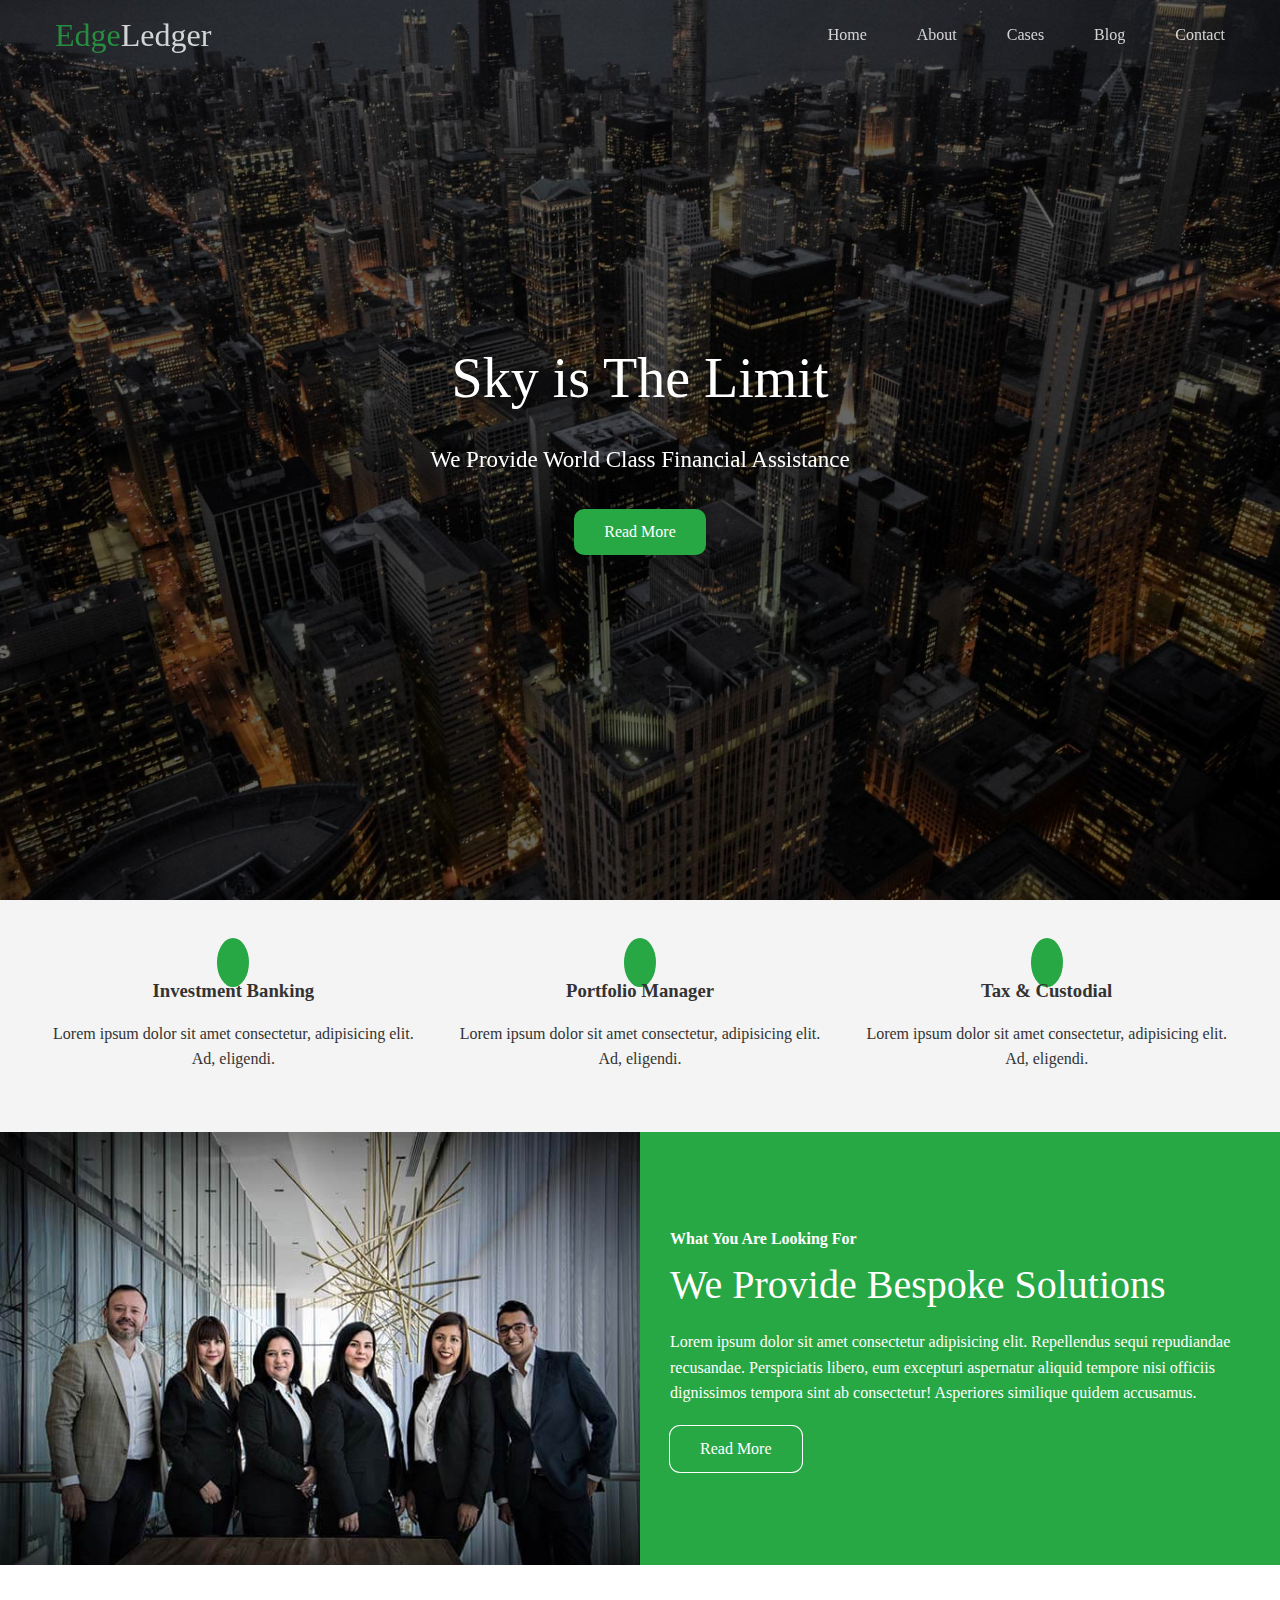
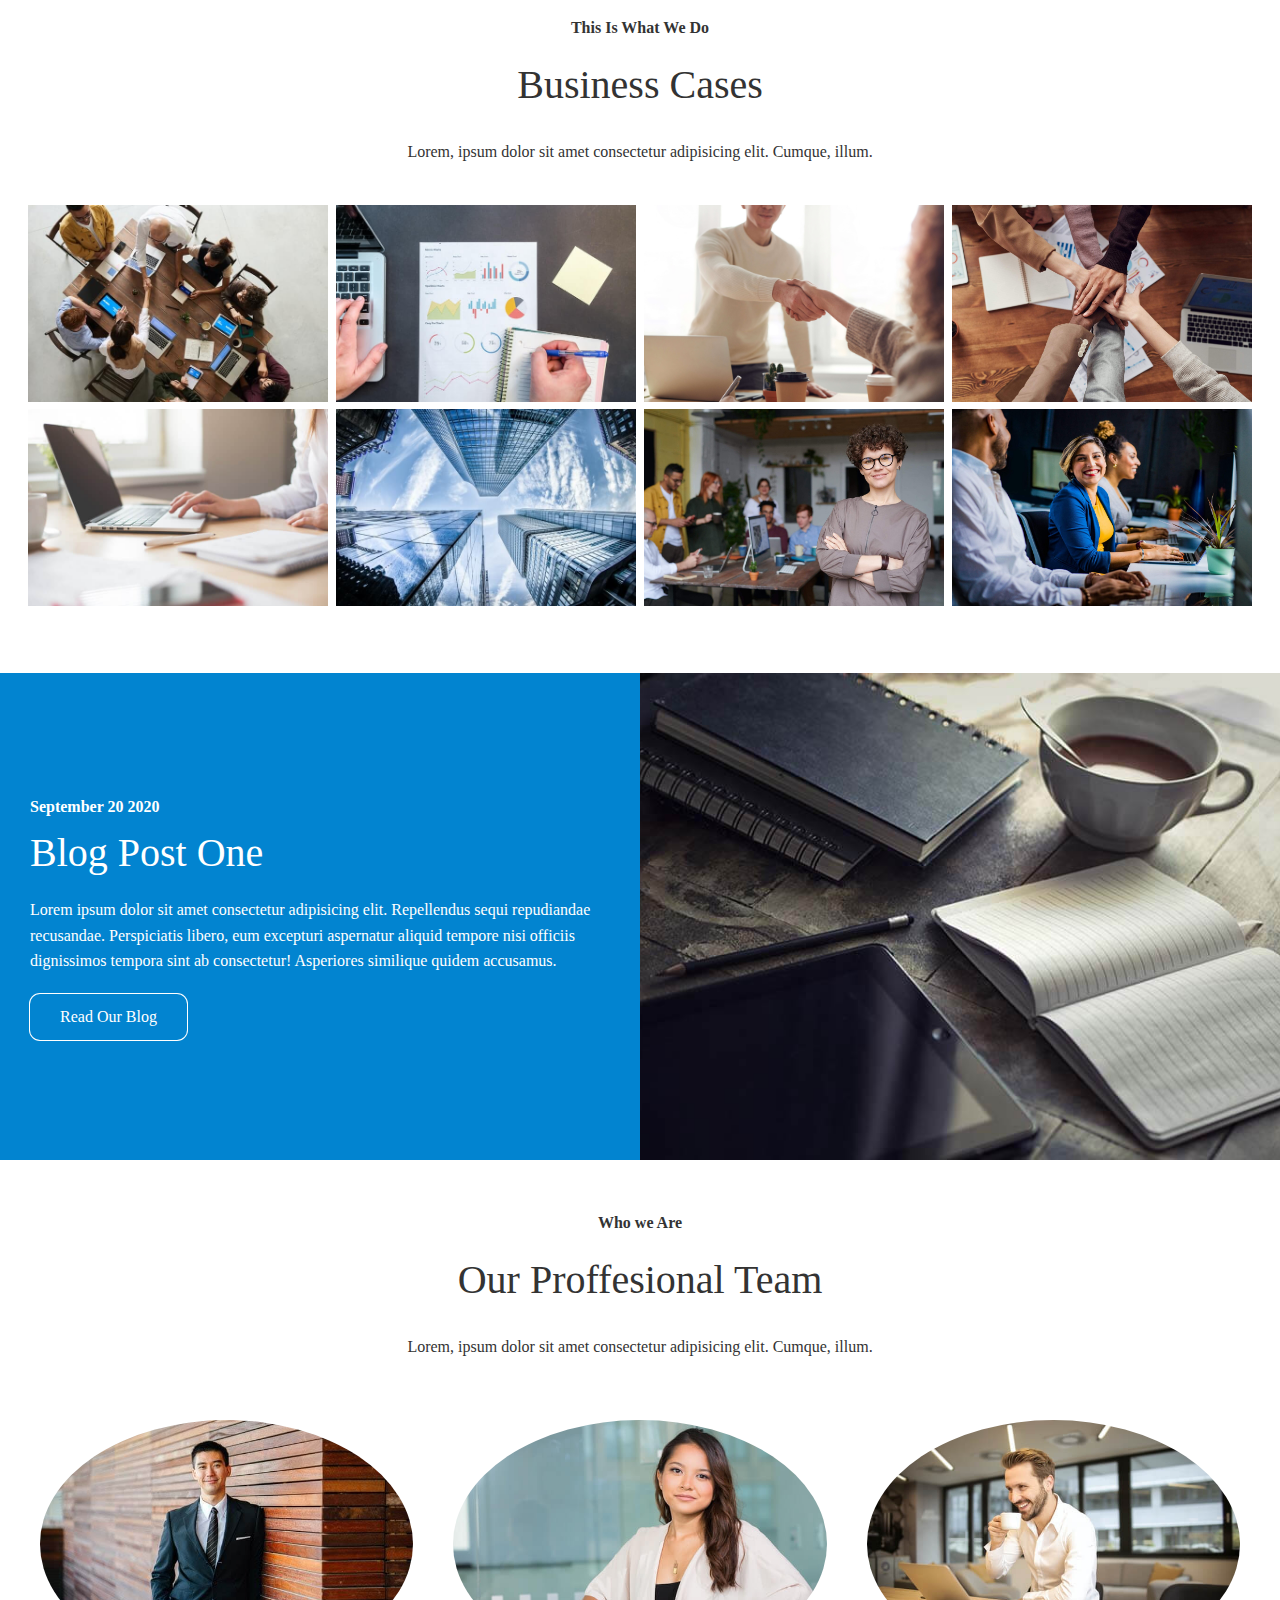
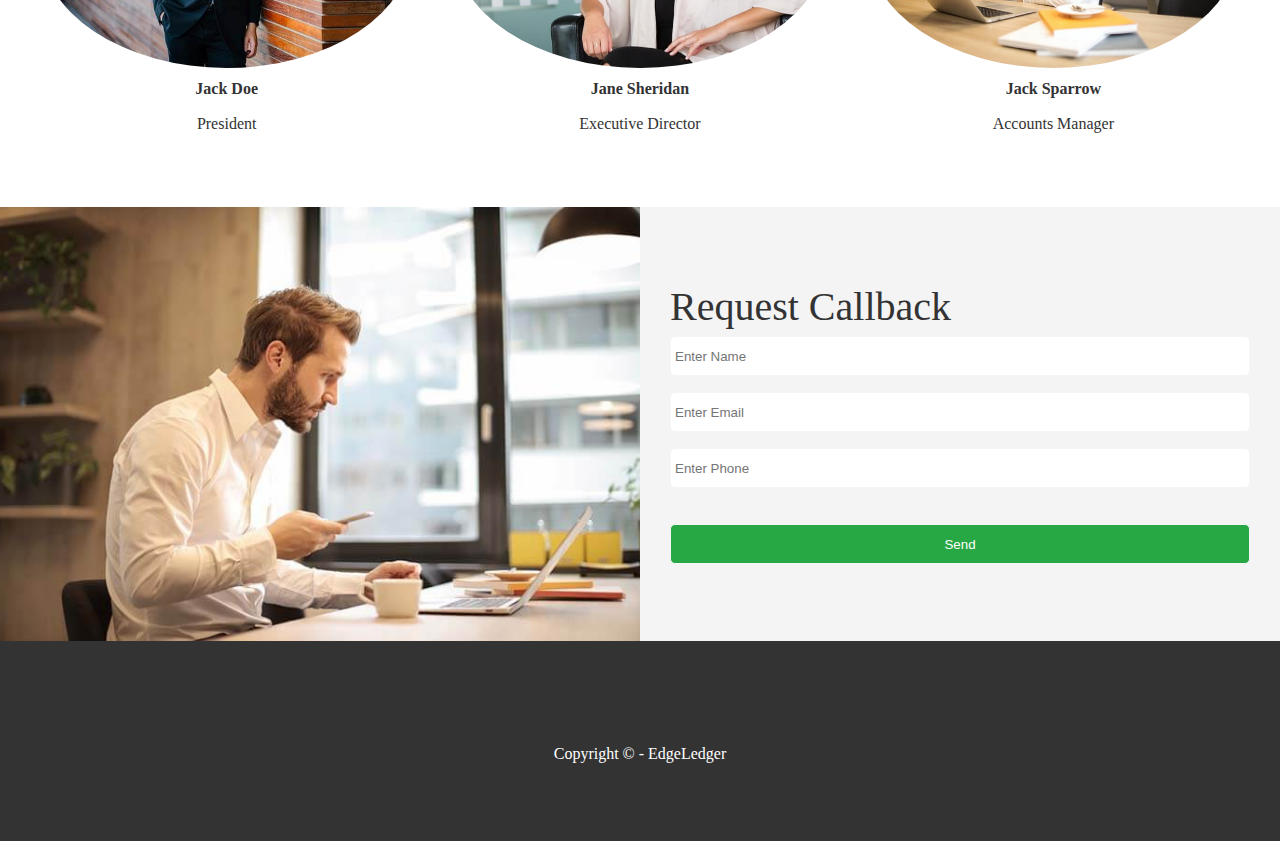
<file: index.html>
<!DOCTYPE html>
<html lang="en">
  <head>

    <meta charset="UTF-8">
    <meta name="viewport" content="width=device-width, initial-scale=1.0">
    <link rel="shortcut icon" type="image/x-icon" href="./favicon.ico">
    <link rel="stylesheet" href="https://cdnjs.cloudflare.com/ajax/libs/font-awesome/5.15.1/css/all.min.css"
    integrity="sha512-+4zCK9k+qNFUR5X+cKL9EIR+ZOhtIloNl9GIKS57V1MyNsYpYcUrUeQc9vNfzsWfV28IaLL3i96P9sdNyeRssA=="
    crossorigin="anonymous" />
    <link rel="stylesheet" href="./css/utilities.css ">
    <link rel="stylesheet" href="./css/style.css">
    <link rel="stylesheet" href="./css/lightbox.min.css">
    <script src="https://code.jquery.com/jquery-3.5.1.min.js"
      integrity="sha256-9/aliU8dGd2tb6OSsuzixeV4y/faTqgFtohetphbbj0=" crossorigin="anonymous"></script>
    <script src="./js/script.js"></script>
    <script src="./js/lightbox.min.js"></script>

  <title>Welcome to EdgeLedger</title>

</head>

<body id="home">

  <header class="hero">
    <div id="navbar" class="navbar top">
      <h1 class="logo">
      <a href="index.html"><span class="text-primary"><i class="fas fa-book-open"></i> Edge</span>Ledger</a>
      </h1>
      <nav>
         <ul>
           <li><a href="#home">Home</a></li>
           <li><a href="#about">About</a></li>
           <li><a href="#cases">Cases</a></li>
           <li><a href="#blog">Blog</a></li>
           <li><a href="#contact">Contact</a></li>
         </ul>
      </nav>
    </div>

    <div class="content">
      <h1>Sky is The Limit</h1>
      <p>We Provide World Class Financial Assistance</p>
      <a href="#about" class="btn"><i class="fas fa-chevron-right"></i>Read More</a>
    </div>
  </header>

  <main>
    <!-- About:Icons -->
    <section id="about" class="icons bg-light">
      <div class="flex-items">
        <div>
          <i class="fas fa-university fa-2x"></i>
          <div>
            <h3>Investment Banking</h3>
            <p>
              Lorem ipsum dolor sit amet consectetur, adipisicing elit. Ad, eligendi.
            </p>
          </div>
        </div>
        <div>
          <i class="fas fa-book-reader fa-2x"></i>
          <div>
            <h3>Portfolio Manager</h3>
            <p>
              Lorem ipsum dolor sit amet consectetur, adipisicing elit. Ad, eligendi.
            </p>
          </div>
        </div>
        <div>
          <i class="fas fa-pencil-alt fa-2x"></i>
          <div>
            <h3>Tax & Custodial</h3>
            <p>
              Lorem ipsum dolor sit amet consectetur, adipisicing elit. Ad, eligendi.
            </p>
          </div>
        </div>
      </div>
    </section>

    <!-- About:Solutions -->
    <section class="solutions flex-columns">
      <div class="row">
        <div class="column"> 
          <div class="column-1">
            <img src="images/home/people.jpg" alt="People">
          </div>
        </div>
        <div class="column">
          <div class="column-2 bg-primary">
            <h4>What You Are Looking For</h4>
            <h2>We Provide Bespoke Solutions</h2>
            <p>
              Lorem ipsum dolor sit amet consectetur adipisicing elit. Repellendus sequi repudiandae recusandae. Perspiciatis libero, eum excepturi aspernatur aliquid tempore nisi officiis dignissimos tempora sint ab consectetur! Asperiores similique quidem accusamus.
            </p>
            <a href="" class="btn btn-outline">
              <i class="fas fa-chevron-right"></i>
              Read More
            </a>
          </div>
        </div>
      </div>
    </section>

    <!-- Cases -->
    <section id="cases" class="cases flex-grid section-padding">
      <header class="section-header">
        <h4>This Is What We Do</h4>
        <h2>Business Cases</h2>
        <p>
          Lorem, ipsum dolor sit amet consectetur adipisicing elit. Cumque, illum.
        </p>
      </header>
      <div class="row">
        <div class="column">
          <a href="./images/cases/cases1.jpg" data-lightbox="cases" data-title="  Lorem, ipsum dolor sit amet consectetur adipisicing elit. Cumque, illum.">
          <img src="./images/cases/cases1.jpg" alt="Case 1">
          </a>
          <a href="./images/cases/cases2.jpg" data-lightbox="cases"
            data-title="  Lorem, ipsum dolor sit amet consectetur adipisicing elit. Cumque, illum.">
            <img src="./images/cases/cases2.jpg" alt="Case 1">
          </a>
        </div>
        <div class="column">
          <a href="./images/cases/cases3.jpg" data-lightbox="cases"
            data-title="  Lorem, ipsum dolor sit amet consectetur adipisicing elit. Cumque, illum.">
            <img src="./images/cases/cases3.jpg" alt="Case 1">
          </a>
          <a href="./images/cases/cases4.jpg" data-lightbox="cases"
            data-title="  Lorem, ipsum dolor sit amet consectetur adipisicing elit. Cumque, illum.">
            <img src="./images/cases/cases4.jpg" alt="Case 1">
          </a>
        </div>
        <div class="column">
          <a href="./images/cases/cases5.jpg" data-lightbox="cases"
            data-title="  Lorem, ipsum dolor sit amet consectetur adipisicing elit. Cumque, illum.">
            <img src="./images/cases/cases5.jpg" alt="Case 1">
          </a>
          <a href="./images/cases/cases6.jpg" data-lightbox="cases"
            data-title="  Lorem, ipsum dolor sit amet consectetur adipisicing elit. Cumque, illum.">
            <img src="./images/cases/cases6.jpg" alt="Case 1">
          </a>
        </div>
        <div class="column">
          <a href="./images/cases/cases7.jpg" data-lightbox="cases"
            data-title="  Lorem, ipsum dolor sit amet consectetur adipisicing elit. Cumque, illum.">
            <img src="./images/cases/cases7.jpg" alt="Case 1">
          </a>
          <a href="./images/cases/cases8.jpg" data-lightbox="cases"
            data-title="  Lorem, ipsum dolor sit amet consectetur adipisicing elit. Cumque, illum.">
            <img src="./images/cases/cases8.jpg" alt="Case 1">
          </a>
        </div>
      </div>
    </section>

    <!-- Blog -->
    <section id="blog" class="blog flex-columns flex-reverse">
      <div class="row">
        <div class="column">
          <div class="column-1">
            <img src="images/home/blog.jpg" alt="People">
          </div>
        </div>
        <div class="column">
          <div class="column-2 bg-secondary">
            <h4>September 20 2020</h4>
            <h2>Blog Post One</h2>
            <p>
              Lorem ipsum dolor sit amet consectetur adipisicing elit. Repellendus sequi repudiandae recusandae.
              Perspiciatis libero, eum excepturi aspernatur aliquid tempore nisi officiis dignissimos tempora sint ab
              consectetur! Asperiores similique quidem accusamus.
            </p>
            <a href="blog.html" class="btn btn-outline">
              <i class="fas fa-chevron-right"></i>
              Read Our Blog 
            </a>
          </div>
        </div>
      </div>
    </section>

    <!-- Team -->
    <section id="team" class="team section-padding">
      <header class="section-header">
        <h4>Who we Are</h4>
        <h2>Our Proffesional Team</h2>
        <p>
          Lorem, ipsum dolor sit amet consectetur adipisicing elit. Cumque, illum.
        </p>
      </header>
      <div class="flex-items">
        <div>
          <img src="./images/team/person1.jpg" alt="Jack Doe">
          <h4>Jack Doe</h4>
          <p>President</p>
        </div>
        <div>
          <img src="./images/team/person2.jpg" alt="Jane Sheridan">
          <h4>Jane Sheridan</h4>
          <p>Executive Director</p>
        </div>
        <div>
          <img src="./images/team/person3.jpg" alt="Jack Sparrow">
          <h4>Jack Sparrow</h4>
          <p>Accounts Manager </p>
        </div>
      </div>
    </section>

    <!-- Contact -->
    <section id="contact" class="contact flex-columns">
      <div class="row">
        <div class="column">
          <div class="column-1">
            <img src="images/home/contact.jpg" alt="People">
          </div>
        </div>
        <div class="column">
          <div class="column-2 bg-light">
            <h2>Request Callback</h2>
            <form action="" class="callback-form">
              <div class="form-control">
                <label for="name"></label>
                <input type="text" id="name" name="name" placeholder="Enter Name">
              </div>
              <div class="form-control">
                <label for="email"></label>
                <input type="email" id="email" name="email" placeholder="Enter Email">
              </div>
              <div class="form-control">
                <label for="phone"></label>
                <input type="text" id="phone" name="name" placeholder="Enter Phone">
              </div>
              <input type="submit" value="Send" id="submit" class="btn">
            </form>
          </div>
        </div>
      </div>
    </section>
  </main>

  <footer class="footer bg-dark">
     <div class="social">
       <a href="#"><i class="fab fa-facebook fa-2x"></i></a>
       <a href="#"><i class="fab fa-twitter fa-2x"></i></a>
       <a href="#"><i class="fab fa-youtube fa-2x"></i></a>
       <a href="#"><i class="fab fa-linkedin fa-2x"></i></a>
     </div>
     <p>Copyright &copy; - EdgeLedger</p>
  </footer>

</body>
</html>
</file>
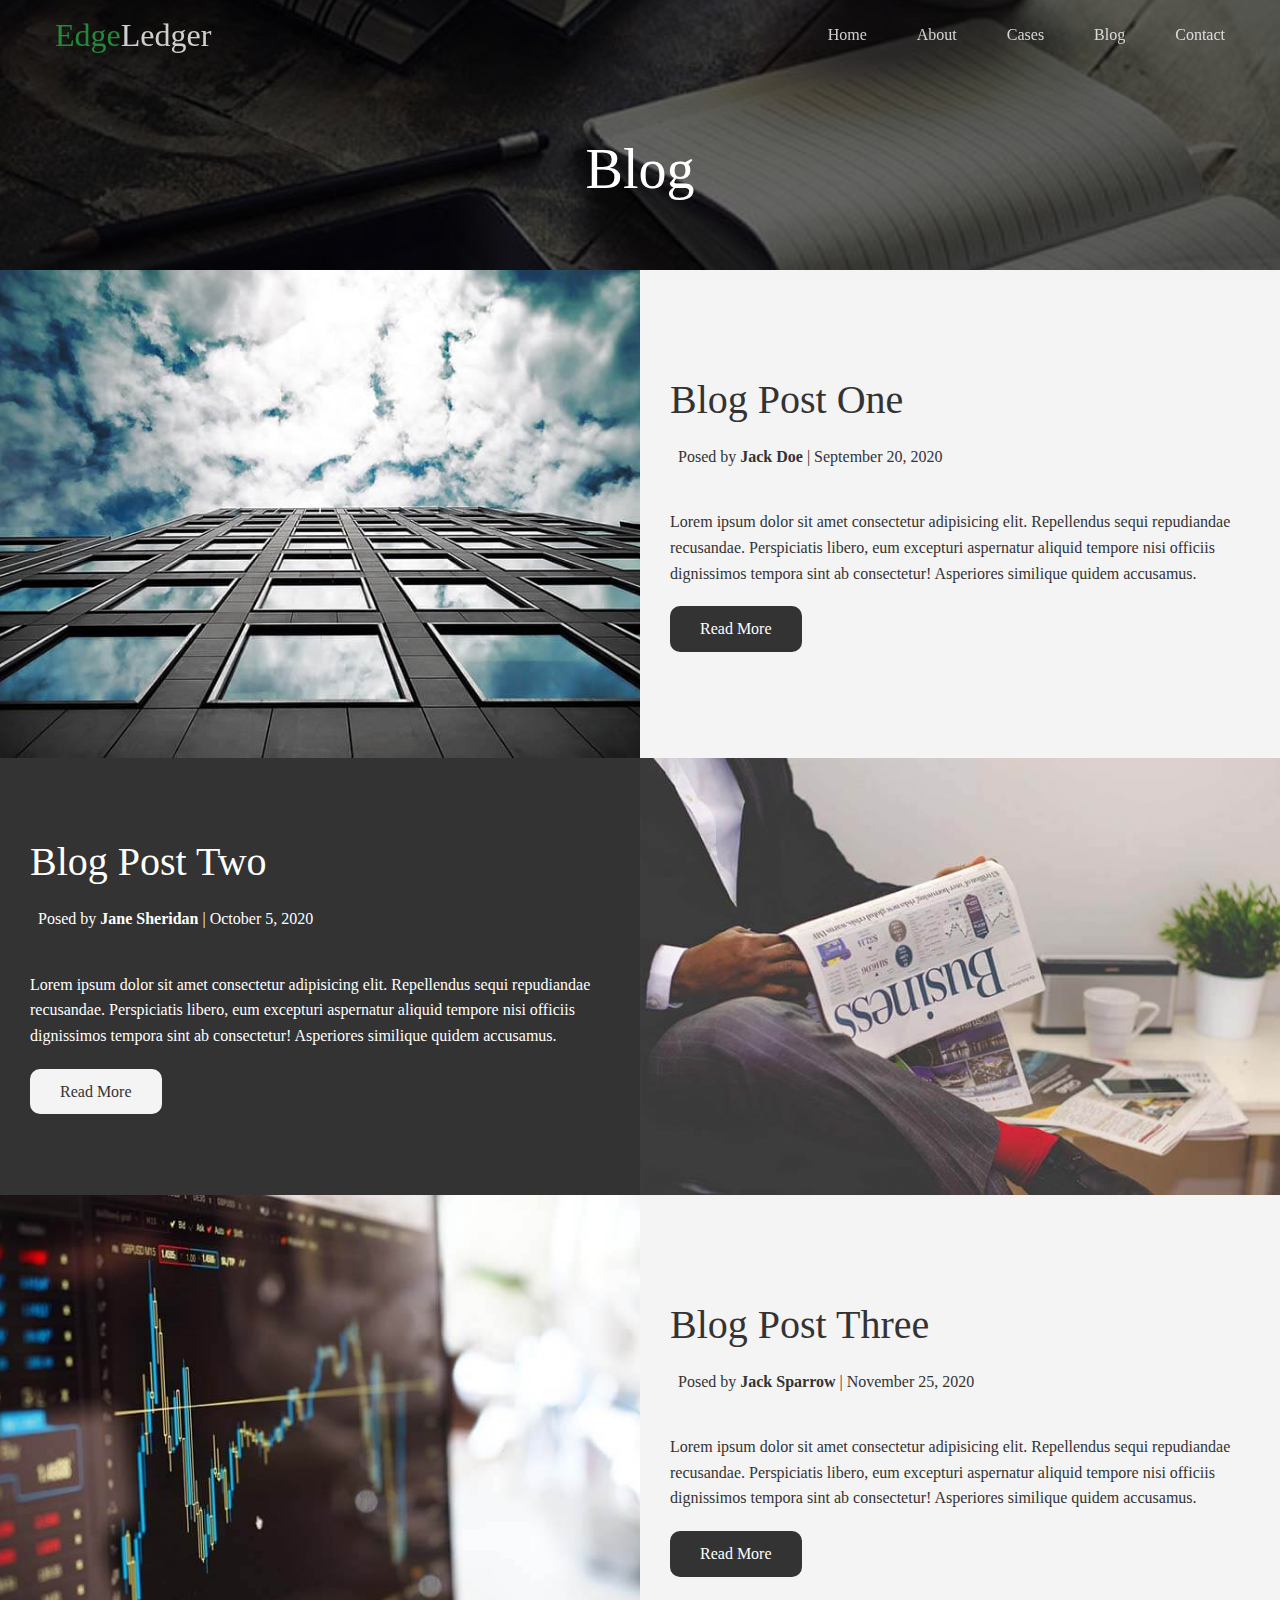
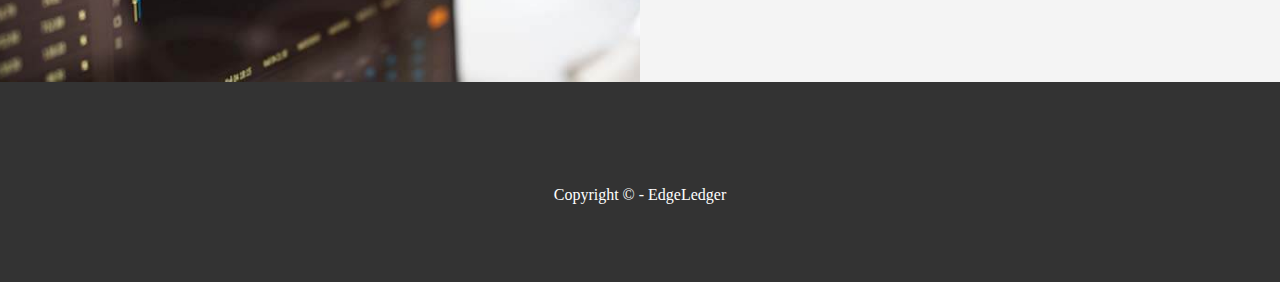
<file: blog.html>
<!DOCTYPE html>
<html lang="en">

<head>
  <meta charset="UTF-8">
  <meta name="viewport" content="width=device-width, initial-scale=1.0">
  <link rel="shortcut icon" type="image/x-icon" href="./favicon.ico">
  <link rel="stylesheet" href="https://cdnjs.cloudflare.com/ajax/libs/font-awesome/5.15.1/css/all.min.css"
    integrity="sha512-+4zCK9k+qNFUR5X+cKL9EIR+ZOhtIloNl9GIKS57V1MyNsYpYcUrUeQc9vNfzsWfV28IaLL3i96P9sdNyeRssA=="
    crossorigin="anonymous" />
  <link rel="stylesheet" href="./css/utilities.css ">
  <link rel="stylesheet" href="./css/style.css">
  <script src="https://code.jquery.com/jquery-3.5.1.min.js"
    integrity="sha256-9/aliU8dGd2tb6OSsuzixeV4y/faTqgFtohetphbbj0=" crossorigin="anonymous"></script>
  <script src="./js/script.js"></script>
  <title>Welcome to EdgeLedger</title>
</head>

<body id="home">
  <header class="hero blog">
    <div id="navbar" class="navbar top">
      <h1 class="logo">
        <a href="index.html"><span class="text-primary"><i class="fas fa-book-open"></i> Edge</span>Ledger</a> 
      </h1>
      <nav>
        <ul>
          <li><a href="index.html">Home</a></li>
          <li><a href="index.html#about">About</a></li>
          <li><a href="index.html#cases">Cases</a></li>
          <li><a href="index.html#blog">Blog</a></li>
          <li><a href="index.html#contact">Contact</a></li>
        </ul>
      </nav>
    </div>

    <div class="content blog">
      <h1>Blog</h1>
    </div>
  </header>

  <main>
        <article class="flex-columns">
          <div class="row">
            <div class="column">
              <div class="column-1">
                <img src="images/blog/blog1.jpg" alt="blog1">
              </div>
            </div>
            <div class="column">
              <div class="column-2 bg-light">
                <h2>Blog Post One </h2>
                <p class="meta">
                  <i class="fas fa-user"></i> &nbsp; Posed by <strong>Jack Doe</strong> | September 20, 2020
                </p>
                <p>
                  Lorem ipsum dolor sit amet consectetur adipisicing elit. Repellendus sequi repudiandae recusandae.
                  Perspiciatis libero, eum excepturi aspernatur aliquid tempore nisi officiis dignissimos tempora sint ab
                  consectetur! Asperiores similique quidem accusamus.
                </p>
                <a href="post.html" class="btn btn-dark">
                  <i class="fas fa-chevron-right"></i>
                  Read More
                </a>
              </div>
            </div>
          </div>
        </article>

        <article class="flex-columns flex-reverse">
          <div class="row">
            <div class="column">
              <div class="column-1">
                <img src="images/blog/blog2.jpg" alt="blog1">
              </div>
            </div>
            <div class="column">
              <div class="column-2 bg-dark">
                <h2>Blog Post Two </h2>
                <p class="meta">
                  <i class="fas fa-user"></i> &nbsp; Posed by <strong>Jane Sheridan</strong> | October 5, 2020
                </p>
                <p>
                  Lorem ipsum dolor sit amet consectetur adipisicing elit. Repellendus sequi repudiandae recusandae.
                  Perspiciatis libero, eum excepturi aspernatur aliquid tempore nisi officiis dignissimos tempora sint ab
                  consectetur! Asperiores similique quidem accusamus.
                </p>
                <a href="post.html" class="btn btn-light">
                  <i class="fas fa-chevron-right"></i>
                  Read More
                </a>
              </div>
            </div>
          </div>
        </article>

        <article class="flex-columns">
          <div class="row">
            <div class="column">
              <div class="column-1">
                <img src="images/blog/blog3.jpg" alt="blog1">
              </div>
            </div>
            <div class="column">
              <div class="column-2 bg-light">
                <h2>Blog Post Three </h2>
                <p class="meta">
                  <i class="fas fa-user"></i> &nbsp; Posed by <strong>Jack Sparrow</strong> | November 25, 2020
                </p>
                <p>
                  Lorem ipsum dolor sit amet consectetur adipisicing elit. Repellendus sequi repudiandae recusandae.
                  Perspiciatis libero, eum excepturi aspernatur aliquid tempore nisi officiis dignissimos tempora sint ab
                  consectetur! Asperiores similique quidem accusamus.
                </p>
                <a href="post.html" class="btn btn-dark">
                  <i class="fas fa-chevron-right"></i>
                  Read More
                </a>
              </div>
            </div>
          </div>
        </article>
  </main>

  <footer class="footer bg-dark">
    <div class="social">
      <a href="#"><i class="fab fa-facebook fa-2x"></i></a>
      <a href="#"><i class="fab fa-twitter fa-2x"></i></a>
      <a href="#"><i class="fab fa-youtube fa-2x"></i></a>
      <a href="#"><i class="fab fa-linkedin fa-2x"></i></a>
    </div>
    <p>Copyright &copy; - EdgeLedger</p>
  </footer>
</body>

</html>
</file>
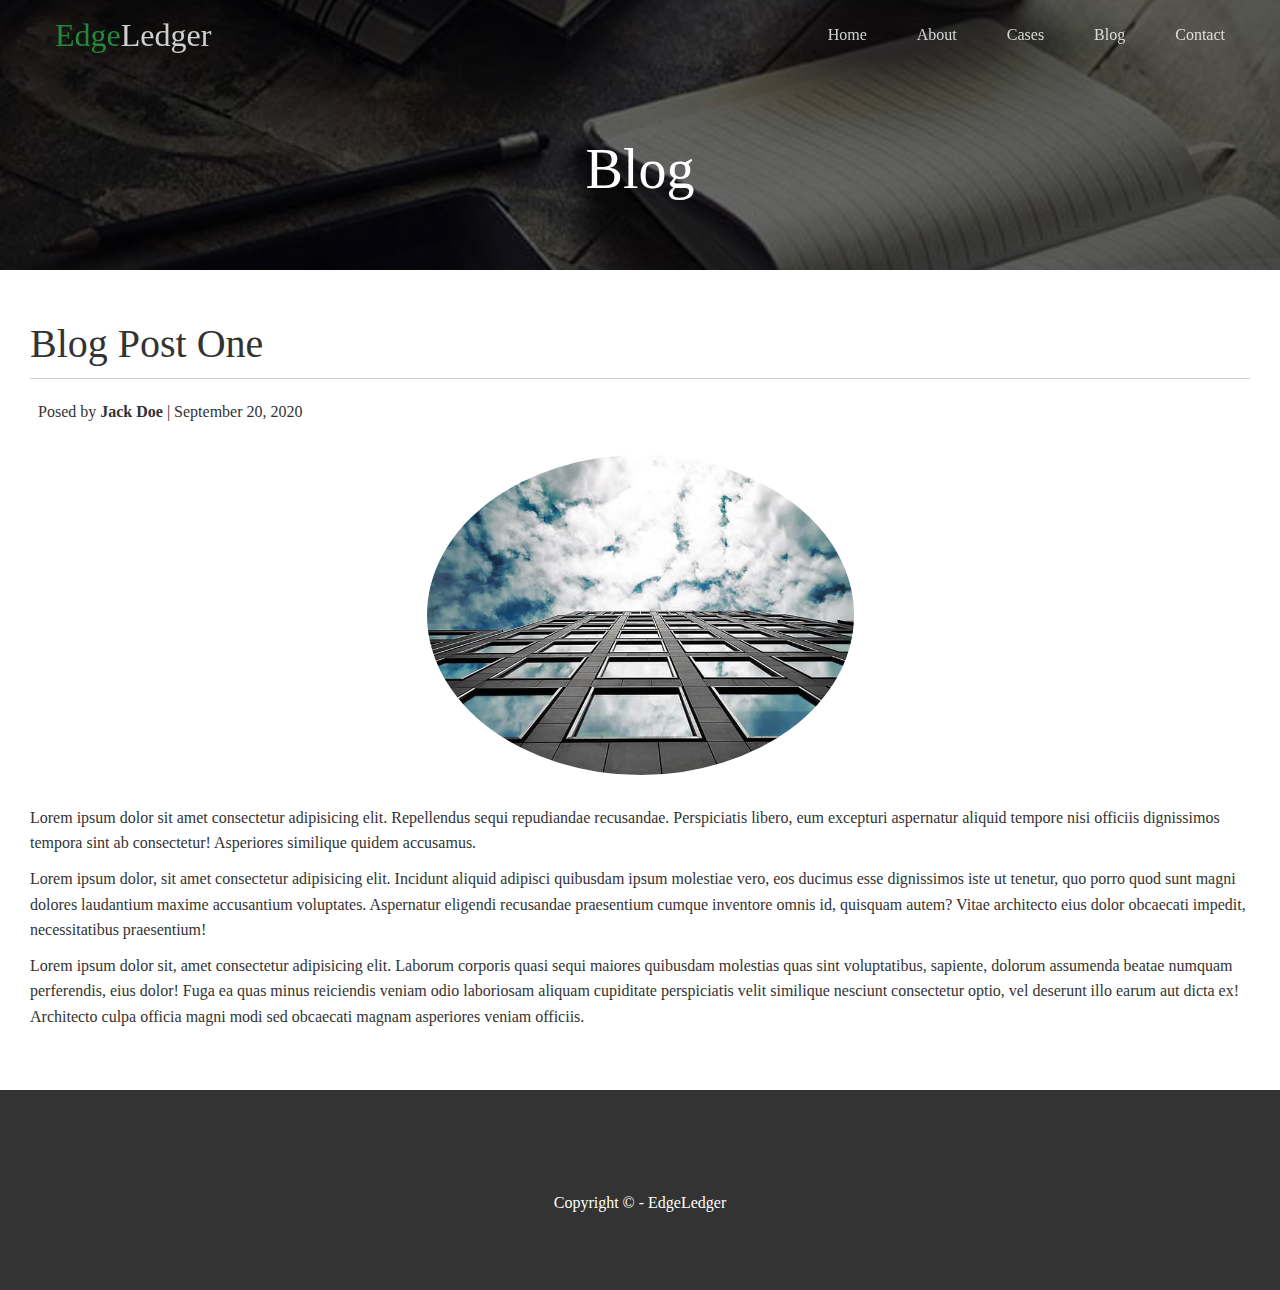
<file: post.html>
<!DOCTYPE html>
<html lang="en">

<head>
  <meta charset="UTF-8">
  <meta name="viewport" content="width=device-width, initial-scale=1.0">
  <link rel="shortcut icon" type="image/x-icon" href="./favicon.ico">
  <link rel="stylesheet" href="https://cdnjs.cloudflare.com/ajax/libs/font-awesome/5.15.1/css/all.min.css"
    integrity="sha512-+4zCK9k+qNFUR5X+cKL9EIR+ZOhtIloNl9GIKS57V1MyNsYpYcUrUeQc9vNfzsWfV28IaLL3i96P9sdNyeRssA=="
    crossorigin="anonymous" />
  <link rel="stylesheet" href="./css/utilities.css ">
  <link rel="stylesheet" href="./css/style.css">
  <script src="https://code.jquery.com/jquery-3.5.1.min.js"
    integrity="sha256-9/aliU8dGd2tb6OSsuzixeV4y/faTqgFtohetphbbj0=" crossorigin="anonymous"></script>
  <script src="./js/script.js"></script>
  <title>Welcome to EdgeLedger</title>
</head>

<body id="home">
  <header class="hero blog">
    <div id="navbar" class="navbar top">
      <h1 class="logo">
      <a href="index.html"><span class="text-primary"><i class="fas fa-book-open"></i> Edge</span>Ledger</a>
      </h1>
      <nav>
        <ul>
          <li><a href="index.html">Home</a></li>
          <li><a href="index.html#about">About</a></li>
          <li><a href="index.html#cases">Cases</a></li>
          <li><a href="index.html#blog">Blog</a></li>
          <li><a href="index.html#contact">Contact</a></li>
        </ul>
      </nav>
    </div>

    <div class="content blog">
      <h1>Blog</h1>
    </div>
  </header>

  <main>
    <section class="post">
      <h2>Blog Post One</h2>
      <p class="meta">
        <i class="fas fa-user"></i> &nbsp; Posed by <strong>Jack Doe</strong> | September 20, 2020
      </p>
      <img src="./images/blog/blog1.jpg" alt="Post One">
      <p>
        Lorem ipsum dolor sit amet consectetur adipisicing elit. Repellendus sequi repudiandae recusandae.
        Perspiciatis libero, eum excepturi aspernatur aliquid tempore nisi officiis dignissimos tempora sint ab
        consectetur! Asperiores similique quidem accusamus.
      </p>
      <p>
        Lorem ipsum dolor, sit amet consectetur adipisicing elit. Incidunt aliquid adipisci quibusdam ipsum molestiae vero,
        eos ducimus esse dignissimos iste ut tenetur, quo porro quod sunt magni dolores laudantium maxime accusantium
        voluptates. Aspernatur eligendi recusandae praesentium cumque inventore omnis id, quisquam autem? Vitae architecto
        eius dolor obcaecati impedit, necessitatibus praesentium!
      </p>
      <p>
        Lorem ipsum dolor sit, amet consectetur adipisicing elit. Laborum corporis quasi sequi maiores quibusdam molestias
        quas sint voluptatibus, sapiente, dolorum assumenda beatae numquam perferendis, eius dolor! Fuga ea quas minus
        reiciendis veniam odio laboriosam aliquam cupiditate perspiciatis velit similique nesciunt consectetur optio, vel
        deserunt illo earum aut dicta ex! Architecto culpa officia magni modi sed obcaecati magnam asperiores veniam officiis.
      </p>
    </section>
  </main>

  <footer class="footer bg-dark">
    <div class="social">
      <a href="#"><i class="fab fa-facebook fa-2x"></i></a>
      <a href="#"><i class="fab fa-twitter fa-2x"></i></a>
      <a href="#"><i class="fab fa-youtube fa-2x"></i></a>
      <a href="#"><i class="fab fa-linkedin fa-2x"></i></a>
    </div>
    <p>Copyright &copy; - EdgeLedger</p>
  </footer>
</body>

</html>
</file>
<file: css/utilities.css>
/* Text Colors */

.text-primary {
  color: #28a745;
}

.text-secondary {
  color: #0284d0;
}

/* Button and Background */

.btn {
  cursor: pointer;
  display: inline-block;
  padding: 10px 30px;
  color: #ffffff;
  background: #28a745;
  border: none;
  border-radius: 10px;
}

.btn:hover { 
  opacity: 0.9;
  /* padding: 8px 25px; */
}

.btn-primary, .bg-primary {
  color: #ffffff;
  background: #28a745;
}
.btn-secondary, .bg-secondary {
  color: #ffffff;
  background: #0284d0;
}
.btn-dark, .bg-dark {
  color: #ffffff;
  background: #333;
}
.btn-light, .bg-light {
  color: #333;
  background: #f4f4f4;
}

.btn-outline {
  background: transparent;
  /* outline: 1px solid #fff; */
  box-shadow: 0 0 0 1px #fff;
}

/* Flex Items */

.flex-items {
  display: flex;
  text-align: center;
  justify-content: center;
  align-items: center ;
}

.flex-items > div {
  padding: 20px;
}

/* Flex Columns */

.flex-columns .row {
  display: flex;
  flex-direction: row;
  flex-wrap: wrap; 
  width: 100%;
} 

.flex-columns .column {
  display: flex;
  flex-direction: column;
  flex-basis: 100%;
  flex: 1;
}

.flex-columns .column .column-1,
.flex-columns .column .column-2 {
  height: 100%;
}

.flex-columns img {
  width: 100%;
  height: 100%;
  object-fit: cover;
}

.flex-columns .column-2 {
  display: flex;
  flex-direction: column;
  align-items: flex-start;
  justify-content: center;
  padding: 30px;
}

.flex-columns h2 {
  font-size: 2.5rem;
  font-weight: 100;
}

.flex-columns h4 {
  margin-bottom: 10px ;
}

.flex-columns p {
  margin: 20px 0;
}

.flex-reverse .row {
  flex-direction: row-reverse;
}

/* Section Header */

.section-header {
  padding: 30px;
  display: flex;
  flex-direction: column;
  align-items: center;
  justify-content: center;
  text-align: center;
}

.section-header h2 {
  font-size: 2.5rem;
  margin: 20px 0;
}

.section-padding {
  padding: 20px 20px 40px;
}

/* Flex Grid */

.flex-grid .row {
  display: flex;
  flex-wrap: wrap;
  padding: 0 4px;
}

.flex-grid .column {
  flex: 25%;
  max-width: 25%;
  padding: 0 4px;
}

.flex-grid .column img {
  max-height: 46%;
}
</file>
<file: css/style.css>
@import url("https://fonts.googleapis.com/css2?family=Open+Sans:wght@300;400&display=swap");

* {
  box-sizing: border-box;
  margin: 0;
  padding: 0;
}

body {
  font-family: "Open Sans" sans-serif;
  background: #fff;
  color: #333;
  line-height: 1.6;
}

ul {
  list-style: none;
}

a {
  color: #333;
  text-decoration: none;
}

h1,
h2 {
  font-weight: 300;
  line-height: 1.2;
}

p {
  margin: 10px 0;
}

img {
  width: 100%;
}

/* NavBar */

.navbar {
  display: flex;
  align-items: center;
  justify-content: space-between;
  background-color: #333;
  color: #fff !important;
  opacity: 0.8;
  width: 100%;
  height: 70px;
  position: fixed;
  top: 0px;
  padding: 0 30px;
  /* z-index: 25; */
  transition: 0.5s;
}

.navbar.top {
  background: transparent;
  transition: 0.5s;
}

.navbar a {
  color: #fff;
  padding: 10px 20px;
  margin: 0 5px;
}

.navbar a:hover {
  border-bottom: #28a745 solid 2px;
  transition: 2s;
}

.navbar ul {
  display: flex;
}

.navbar .logo h1 {
  font-weight: 400;
}

/* Header */

.hero {
  background: url("../images/home/showcase.jpg") no-repeat center center/cover;
  height: 100vh;
  position: relative;
  color: #fff;
}

.hero.blog {
  background: url("../images/home/blog.jpg") no-repeat center center/cover;
  height: 30vh;
}

.content.blog h1 {
  margin-top: 70px;
}

.hero .content {
  display: flex;
  flex-direction: column;
  justify-content: center;
  align-items: center;
  text-align: center;
  height: 100%;
  padding: 0 20px;
}

.hero .content h1 {
  font-size: 3.5rem;
}

.hero .content p {
  font-size: 1.438rem;
  max-width: 600px;
  margin: 30px 0 30px;
}

.hero::before {
  content: "";
  position: absolute;
  top: 0;
  left: 0;
  width: 100%;
  height: 100%;
  background: rgba(0, 0, 0, 0.6);
}

.hero * {
  z-index: 10;
}

/* Icons */

.icons {
  padding: 30px;
}

.icons h3 {
  font-weight: bold;
  margin-bottom: 15px;
}

.icons i {
  background: #28a745;
  color: #fff;
  padding: 1rem;
  border-radius: 50%;
  margin-bottom: 15px;
}

/* Cases */

.cases img:hover {
  opacity: 0.7;
}

/* Team */

.team img {
  border-radius: 50%;
}

/* Callback Form */

.callback-form {
  width: 100%;
}

.callback-form label {
  display: block;
  margin-bottom: 5px;
}

.callback-form .form-control {
  margin-bottom: 1rem;
}

.callback-form input {
  width: 100%;
  padding: 4px;
  height: 40px;
  border: #f5f5f5 solid 1px;
  border-radius: 5px;
}

.callback-form input:focus {
  outline-color: #28a745;
}

.callback-form .btn {
  padding: 12px 0;
  margin-top: 20px;
}

/* Post */

.post {
  padding: 50px 30px;
}

.post h2 {
  font-size: 2.5rem;
  margin-bottom: 20px;
  padding-bottom: 10px;
  border-bottom: #ccc solid 1px;
}

.post .meta {
  margin-bottom: 30px;
}

.post img {
  width: 35%;
  border-radius: 50%;
  display: block;
  margin: 0 auto 30px;
}

/* Footer */

.footer {
  display: flex;
  flex-direction: column;
  align-items: center;
  justify-content: center;
  text-align: center;
  height: 12.5rem;
}

.footer a {
  color: #fff;
}

.footer a:hover {
  color: #28a745;
  transition: 0.5s;
}

.footer .social > * {
  margin: 0 1rem;
}

/* Mobil */

@media (max-width: 768px) {
  .navbar {
    flex-direction: column;
    height: 7.5rem;
    padding: 20px;
  }

  .navbar a {
    padding: 10px 10px;
    margin: 0 3px;
  }

  .flex-items {
    flex-direction: column;
  }

  .flex-columns .column,
  .flex-grid .column {
    flex: 100%;
    max-width: 100%;
  }

  .team img {
    width: 70%;
  }

  .hero.blog {
    height: 40vh;
  }

  .content.blog h1 {
    margin-top: 70px;
  }
}
</file>
